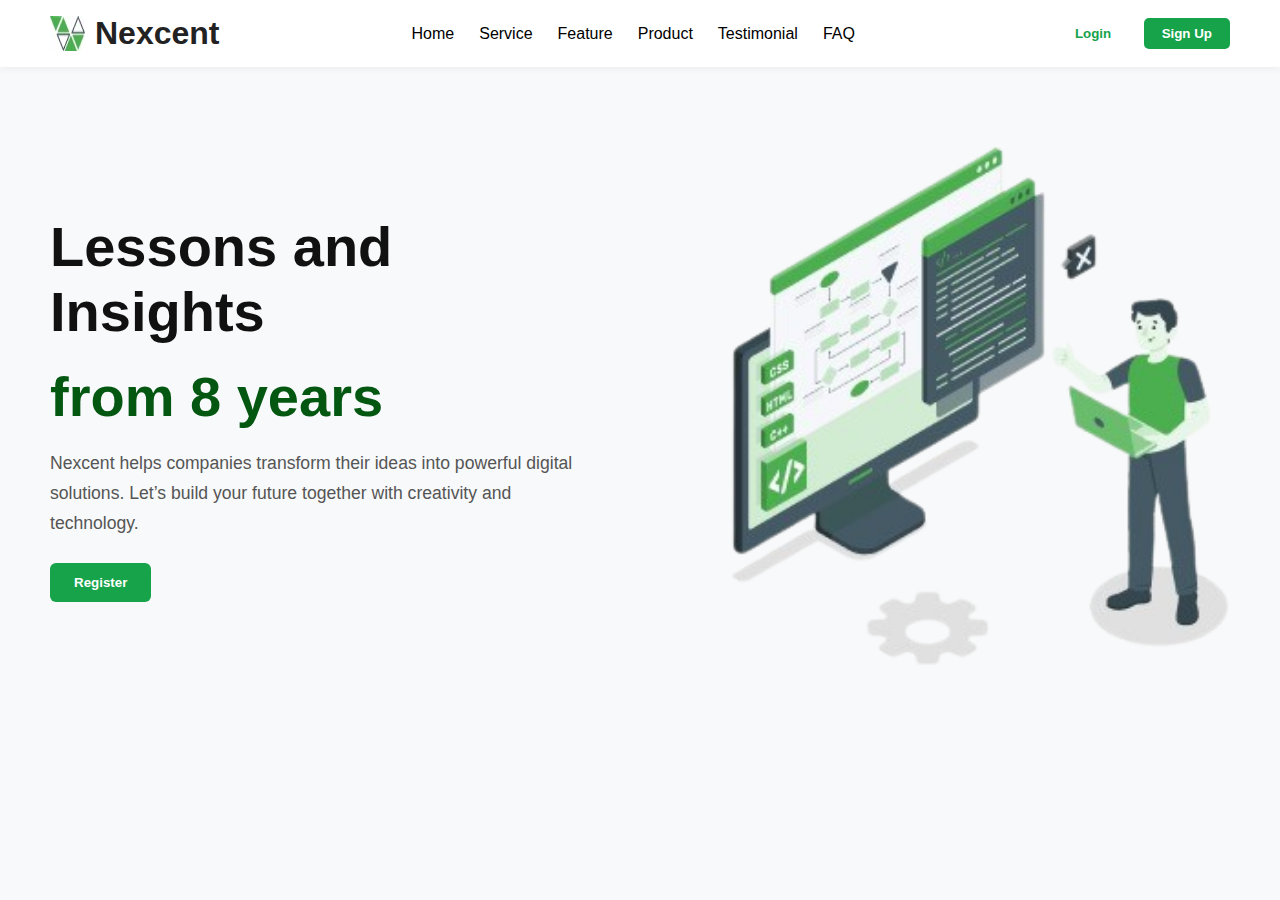
<file: Desktop/FRONTEND PROJECTS/NEXCENT/index.html>
<!DOCTYPE html>
<html lang="en">
<head>
  <meta charset="UTF-8" />
  <meta name="viewport" content="width=device-width, initial-scale=1.0" />
  <title>Nexcent</title>
  <link rel="stylesheet" href="style.css" />
</head>
<body>
  <!-- Header -->
  <header class="navbar">
    <div class="logo-section">
      <img src="icon/imgs.jpg" alt="Nexcent Logo" class="logo">
      <h1 class="title">Nexcent</h1>
    </div>
    <nav class="nav-links">
      <a href="#">Home</a>
      <a href="#">Service</a>
      <a href="#">Feature</a>
      <a href="#">Product</a>
      <a href="#">Testimonial</a>
      <a href="#">FAQ</a>
    </nav>
    <div class="auth-buttons">
      <button class="btn login">Login</button>
      <button class="btn signup">Sign Up</button>
    </div>
  </header>

  <!-- Hero Section -->
  <section class="hero">
    <div class="hero-text">
      <h2>Lessons and Insights</h2>
      <h3>from 8 years</h3>
      <p>
        Nexcent helps companies transform their ideas into powerful digital
        solutions. Let’s build your future together with creativity and technology.
      </p>
      <button class="readmore-btn">Register</button>
    </div>
    <div class="hero-image">
      <img src="icon/fronts_img-removebg-preview.png" alt="Business Innovation">
    </div>
  </section>
</body>
</html>
</file>
<file: Desktop/FRONTEND PROJECTS/NEXCENT/style.css>
/* Reset and base */
* {
  margin: 0;
  padding: 0;
  box-sizing: border-box;
  font-family: 'Segoe UI', Tahoma, Geneva, Verdana, sans-serif;
}

body {
  background-color: #f8f9fa;
  color: #333;
}

/* Header */
.navbar {
  width: 100%;
  background-color: #fff;
  display: flex;
  align-items: center;
  justify-content: space-between;
  padding: 15px 50px;
  box-shadow: 0 2px 8px rgba(0,0,0,0.05);
  position: sticky;
  top: 0;
  z-index: 1000;
}

.logo-section {
  display: flex;
  align-items: center;
  gap: 10px;
}

.logo {
  width: 35px;
  height: 35px;
}

.title {
  font-size: 800;
  font-weight: 700;
  color: #222;
}

.nav-links {
  display: flex;
  gap: 25px;
}

.nav-links a {
  text-decoration: none;
  color: #000;
  font-weight: 500;
  transition: color 0.3s;
}

.nav-links a:hover {
  color: #16a34a; /* green hover effect */
}

.auth-buttons .btn {
  padding: 8px 18px;
  border: none;
  border-radius: 5px;
  cursor: pointer;
  font-weight: 600;
  transition: background-color 0.3s ease;
  margin-left: 10px;
}

.login {
  background-color: transparent;
  color: #16a34a;
  border: 2px solid #16a34a;
}

.login:hover {
  background-color: #16a34a;
  color: #fff;
}

.signup {
  background-color: #16a34a;
  color: #fff;
}

.signup:hover {
  background-color: #0e8f3d;
}

/* Hero Section */
.hero {
  display: flex;
  align-items: center;
  justify-content: space-between;
  padding: 80px 50px;
  gap: 50px;
}

.hero-text {
  flex: 1;
  max-width: 550px;
}

.hero-text h2 {
  font-size: 3.5rem;
  color: #111;
  margin-bottom: 20px;
}

.hero-text h3 {
  font-size: 3.5rem;
  color: #035711;
  margin-bottom: 20px;
}

.hero-text p {
  font-size: 1.1rem;
  line-height: 1.7;
  margin-bottom: 25px;
  color: #555;
}

.readmore-btn {
  background-color: #16a34a;
  color: #fff;
  padding: 12px 24px;
  border: none;
  border-radius: 6px;
  cursor: pointer;
  font-weight: 600;
  transition: background-color 0.3s;
}

.readmore-btn:hover {
  background-color: #0e8f3d;
}

.hero-image {
  flex: 1;
  text-align: right;
}

.hero-image img {
  width: 100%;
  max-width: 500px;
  border-radius: 10px;
}
</file>
